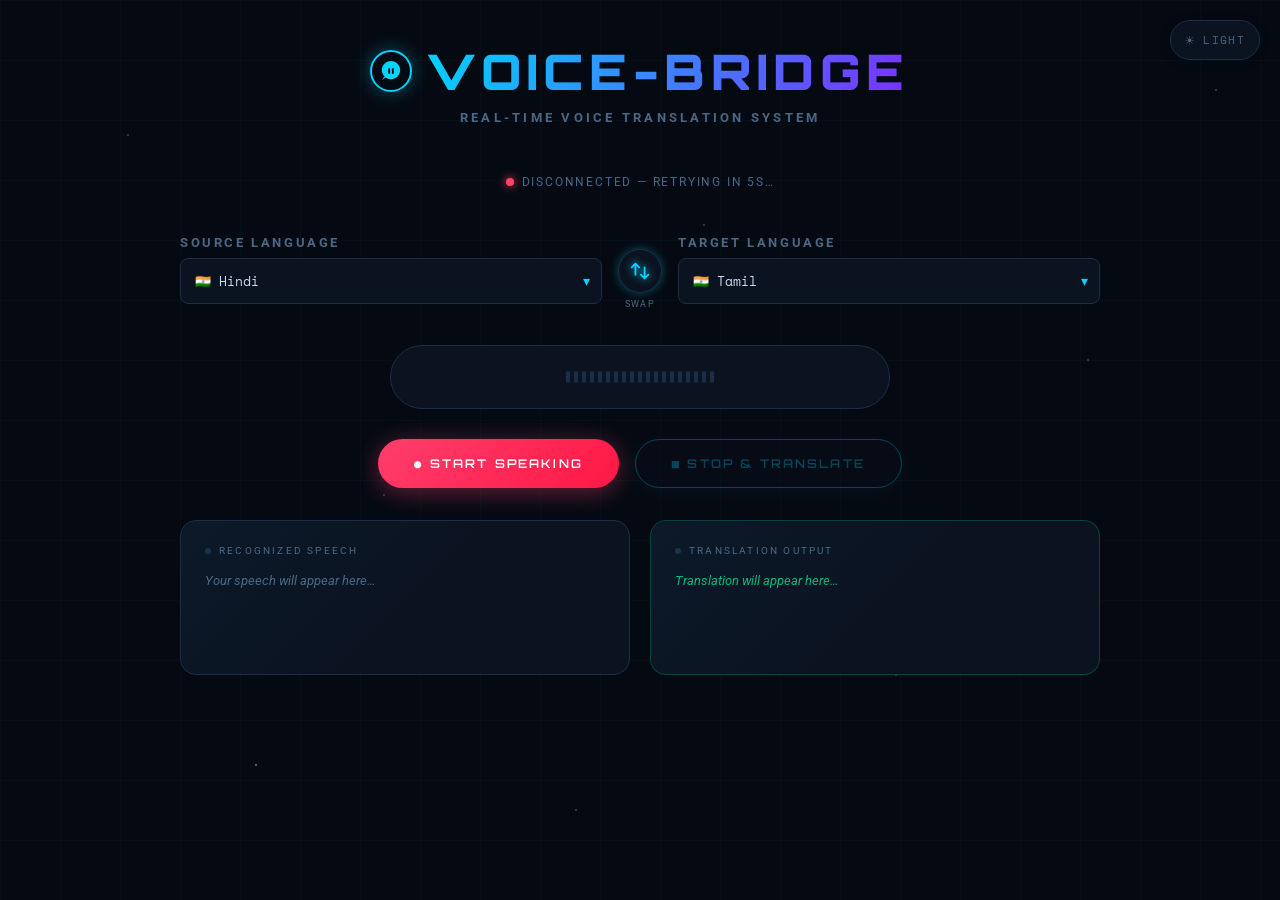
<file: index.html>
<!-- <!DOCTYPE html><html>
<head>
  <title>Real-Time Voice Translation Demo</title>
  <meta charset="UTF-8" />
  <style>
    body {
      font-family: Arial;
      text-align: center;
      padding: 40px;
    }
    button {
      padding: 12px 20px;
      margin: 10px;
      font-size: 16px;
    }
    .output {
      margin-top: 30px;
      font-size: 18px;
    }
  </style>
</head>
<body>

<h2>Real-Time Voice Translation</h2>

<select id="srcLang">
  <option value="hi">Hindi</option>
  <option value="en">English</option>
  <option value="ta">Tamil</option>
</select>

<select id="tgtLang">
  <option value="ta">Tamil</option>
  <option value="en">English</option>
  <option value="hi">Hindi</option>
</select>

<br/>

<button onclick="startRecording()">Start Speaking</button>
<button onclick="stopRecording()">Stop Speaking</button>

<div class="output">
  <p><strong>Recognized Speech:</strong></p>
  <p id="asrText"></p>

  <p><strong>Translated Output:</strong></p>
  <p id="translatedText"></p>
</div>

<script>
let mediaRecorder;
let audioChunks = [];
let ws;

// 🔌 Connect WebSocket
function connectWebSocket() {
  ws = new WebSocket("wss://unsubrogated-monochromatically-destinee.ngrok-free.dev/ws");

  ws.onopen = () => {
    console.log("Connected to backend");
  };

  ws.onmessage = async (event) => {
    const parsed = JSON.parse(event.data);

    document.getElementById("asrText").innerText = parsed.asr_text;
    document.getElementById("translatedText").innerText = parsed.translated_text;

    // 🔊 Play backend audio
    if (parsed.audio_base64) {
      playAudioFromBase64(parsed.audio_base64);
    }
  };

  ws.onerror = (err) => {
    console.log("WebSocket error:", err);
  };

  ws.onclose = () => {
    console.log("Disconnected from backend");
  };
}

connectWebSocket();

// 🎤 Start Recording
async function startRecording() {
  audioChunks = [];

  const stream = await navigator.mediaDevices.getUserMedia({ audio: true });

  mediaRecorder = new MediaRecorder(stream);

  mediaRecorder.ondataavailable = event => {
    audioChunks.push(event.data);
  };

  mediaRecorder.start();
  console.log("Recording started");
}

// 🛑 Stop Recording
function stopRecording() {
  mediaRecorder.stop();

  mediaRecorder.onstop = async () => {
    console.log("Recording stopped");

    const audioBlob = new Blob(audioChunks, { type: "audio/webm" });

    const arrayBuffer = await audioBlob.arrayBuffer();
    const uint8Array = new Uint8Array(arrayBuffer);

    const src = document.getElementById("srcLang").value;
    const tgt = document.getElementById("tgtLang").value;

    ws.send(JSON.stringify({ src: src, tgt: tgt }));

    setTimeout(() => {
      ws.send(uint8Array);
      console.log("Audio sent to backend");
    }, 100);
  };
}

// 🔊 Play backend MP3 audio
function playAudioFromBase64(base64String) {
  const binaryString = atob(base64String);
  const len = binaryString.length;
  const bytes = new Uint8Array(len);

  for (let i = 0; i < len; i++) {
    bytes[i] = binaryString.charCodeAt(i);
  }

  const blob = new Blob([bytes], { type: "audio/mp3" });
  const url = URL.createObjectURL(blob);

  const audio = new Audio(url);
  audio.play();
}
</script>

</body>
 </html> 
 -->
<!DOCTYPE html>
<html lang="en">
<head>
  <meta charset="UTF-8" />
  <meta name="viewport" content="width=device-width, initial-scale=1.0"/>
  <title>VoiceBridge — Real-Time Translation</title>
  <link href="https://fonts.googleapis.com/css2?family=Orbitron:wght@400;600;900&family=Space+Mono:ital,wght@0,400;0,700;1,400&display=swap" rel="stylesheet"/>
  <link href="https://fonts.googleapis.com/css2?family=Roboto:wght@300;400;500;700&display=swap" rel="stylesheet">
  <style>
    :root {
      --bg:        #050a12;
      --panel:     #0b1220;
      --border:    #1a2e4a;
      --accent:    #00d4ff;
      --accent2:   #7b2fff;
      --green:     #00bb77;
      --text:      #c8ddf0;
      --dim:       #4a6785;
      --glow-c:    rgba(0,212,255,.35);
      --glow-v:    rgba(123,47,255,.35);
      --star-color: rgba(255,255,255,.6);
      --grid-color: rgba(0,212,255,.03);
    }

    [data-theme="light"] {
      --bg:        #f0f4fa;
      --panel:     #ffffff;
      --border:    #c8d8ee;
      --accent:    #0088cc;
      --accent2:   #6920e0;
      --green:     #008855;
      --text:      #1a2e4a;
      --dim:       #7a95b5;
      --glow-c:    rgba(0,136,204,.25);
      --glow-v:    rgba(105,32,224,.25);
      --star-color: rgba(0,100,200,.25);
      --grid-color: rgba(0,136,204,.04);
    }

    *, *::before, *::after { box-sizing: border-box; margin: 0; padding: 0; }

    body {
      background: var(--bg);
      color: var(--text);
       font-family: 'Roboto', sans-serif;
      min-height: 100vh;
      overflow-x: hidden;
      position: relative;
      transition: background .4s, color .4s;
    }

    /* ── star-field background ── */
    body::before {
      content: '';
      position: fixed; inset: 0; z-index: 0;
      background-image:
        radial-gradient(1px 1px at 10% 15%, var(--star-color) 0%, transparent 100%),
        radial-gradient(1px 1px at 30% 55%, var(--star-color) 0%, transparent 100%),
        radial-gradient(1px 1px at 55% 25%, var(--star-color) 0%, transparent 100%),
        radial-gradient(1px 1px at 70% 75%, var(--star-color) 0%, transparent 100%),
        radial-gradient(1px 1px at 85% 40%, var(--star-color) 0%, transparent 100%),
        radial-gradient(1.5px 1.5px at 20% 85%, var(--star-color) 0%, transparent 100%),
        radial-gradient(1px 1px at 95% 10%, var(--star-color) 0%, transparent 100%),
        radial-gradient(1px 1px at 45% 90%, var(--star-color) 0%, transparent 100%);
      pointer-events: none;
    }

    /* ── grid overlay ── */
    body::after {
      content: '';
      position: fixed; inset: 0; z-index: 0;
      background-image:
        linear-gradient(var(--grid-color) 1px, transparent 1px),
        linear-gradient(90deg, var(--grid-color) 1px, transparent 1px);
      background-size: 60px 60px;
      pointer-events: none;
    }

    .container {
      position: relative; z-index: 1;
      max-width: 960px;
      margin: 0 auto;
      padding: 40px 20px 60px;
    }

    /* ── header ── */
    header {
      text-align: center;
      margin-bottom: 50px;
    }
    .logo-line {
      display: flex;
      align-items: center;
      justify-content: center;
      gap: 14px;
      margin-bottom: 8px;
    }
    .logo-icon {
      width: 42px; height: 42px;
      border: 2px solid var(--accent);
      border-radius: 50%;
      display: flex; align-items: center; justify-content: center;
      box-shadow: 0 0 18px var(--glow-c);
      animation: pulse-ring 2.4s ease-in-out infinite;
    }
    .logo-icon svg { width: 22px; height: 22px; fill: var(--accent); }
    @keyframes pulse-ring {
      0%,100% { box-shadow: 0 0 10px var(--glow-c); }
      50%      { box-shadow: 0 0 28px var(--glow-c), 0 0 50px var(--glow-c); }
    }
    h1 {
      font-family: 'Orbitron', monospace;
      font-size: clamp(26px, 5vw, 49px);
      font-weight: 900;
      letter-spacing: .12em;
      background: linear-gradient(120deg, var(--accent) 0%, var(--accent2) 100%);
      -webkit-background-clip: text;
      -webkit-text-fill-color: transparent;
      background-clip: text;
    }
    .tagline {
      font-size: 13px;
      font-weight: 700;
      letter-spacing: .25em;
      text-transform: uppercase;
      color: var(--dim);
      margin-top: 6px;

    }

    /* ── status badge ── */
    .status-bar {
      display: flex;
      align-items: center;
      justify-content: center;
      gap: 8px;
      margin-bottom: 40px;
    }
    .status-dot {
      width: 8px; height: 8px;
      border-radius: 50%;
      background: var(--dim);
      transition: background .4s, box-shadow .4s;
    }
    .status-dot.online  { background: var(--green); box-shadow: 0 0 10px var(--green); animation: blink 1.8s infinite; }
    .status-dot.error   { background: #ff4466; box-shadow: 0 0 10px #ff4466; }
    @keyframes blink { 0%,100%{opacity:1}50%{opacity:.4} }
    .status-text {
      font-size: 12px;
      letter-spacing: .15em;
      text-transform: uppercase;
      color: var(--dim);
      transition: color .4s;
    }
    .status-text.online { color: var(--green); }

    /* ── language row ── */
    .lang-row {
      display: grid;
      grid-template-columns: 1fr auto 1fr;
      align-items: center;
      gap: 16px;
      margin-bottom: 36px;
    }
    .lang-block { display: flex; flex-direction: column; gap: 8px; }
    .lang-label {
      font-size: 13px;
      letter-spacing: .2em;
      text-transform: uppercase;
      color: var(--dim);
      font-weight: bold;
    }
    .lang-select-wrap {
      position: relative;
    }
    select {
      appearance: none;
      width: 100%;
      background: var(--panel);
      border: 1px solid var(--border);
      color: var(--text);
      font-family: 'Space Mono', monospace;
      font-size: 13px;
      padding: 12px 36px 12px 14px;
      border-radius: 8px;
      cursor: pointer;
      transition: border-color .3s, box-shadow .3s, background .4s, color .4s;
      outline: none;
    }
    select:hover, select:focus {
      border-color: var(--accent);
      box-shadow: 0 0 14px rgba(0,212,255,.2);
    }
    .lang-select-wrap::after {
      content: '▾';
      position: absolute; right: 12px; top: 50%;
      transform: translateY(-50%);
      color: var(--accent);
      pointer-events: none;
      font-size: 14px;
    }

    /* ── theme toggle ── */
    .theme-toggle {
      position: fixed;
      top: 20px; right: 20px;
      z-index: 100;
      background: var(--panel);
      border: 1px solid var(--border);
      border-radius: 50px;
      padding: 8px 14px;
      cursor: pointer;
      display: flex;
      align-items: center;
      gap: 8px;
      font-family: 'Space Mono', monospace;
      font-size: 11px;
      letter-spacing: .12em;
      color: var(--dim);
      transition: all .3s;
      box-shadow: 0 2px 12px rgba(0,0,0,.15);
    }
    .theme-toggle:hover {
      border-color: var(--accent);
      color: var(--accent);
      box-shadow: 0 4px 18px var(--glow-c);
    }
    .theme-toggle .icon { font-size: 15px; transition: transform .4s; }
    .theme-toggle:hover .icon { transform: rotate(20deg); }

    /* arrow between langs — now a clickable swap btn */
    .arrow-mid {
      display: flex;
      flex-direction: column;
      align-items: center;
      gap: 6px;
      padding-top: 20px;
    }
    .swap-btn {
      background: var(--panel);
      border: 1px solid var(--border);
      border-radius: 50%;
      width: 44px; height: 44px;
      display: flex; align-items: center; justify-content: center;
      cursor: pointer;
      transition: all .25s;
      box-shadow: 0 0 10px var(--glow-c);
    }
    .swap-btn:hover {
      border-color: var(--accent);
      box-shadow: 0 0 20px var(--glow-c);
      background: rgba(0,212,255,.08);
    }
    .swap-btn svg {
      width: 22px; height: 22px;
      fill: none; stroke: var(--accent);
      filter: drop-shadow(0 0 4px var(--accent));
      transition: transform .4s cubic-bezier(.34,1.56,.64,1);
    }
    .swap-btn.spinning svg { transform: rotate(180deg); }
    .swap-hint {
      font-size: 9px;
      letter-spacing: .15em;
      color: var(--dim);
      text-transform: uppercase;
    }

    /* ── main panel ── */
    .main-panel {
      display: grid;
      grid-template-columns: 1fr 1fr;
      gap: 20px;
      margin-bottom: 30px;
    }

    .card {
      background: var(--panel);
      border: 1px solid var(--border);
      border-radius: 16px;
      padding: 24px;
      position: relative;
      overflow: hidden;
      transition: border-color .3s, background .4s, box-shadow .3s;
    }
    .card::before {
      content: '';
      position: absolute;
      inset: 0;
      border-radius: 16px;
      background: linear-gradient(135deg, rgba(0,212,255,.04) 0%, transparent 60%);
      pointer-events: none;
    }
    .card.active { border-color: var(--accent); box-shadow: 0 0 20px rgba(0,212,255,.15); }
    .card-label {
      font-size: 10px;
      letter-spacing: .22em;
      text-transform: uppercase;
      color: var(--dim);
      margin-bottom: 14px;
      display: flex;
      align-items: center;
      gap: 8px;
    }
    .card-label-dot {
      width: 6px; height: 6px;
      border-radius: 50%;
      background: var(--border);
    }
    .card.active .card-label-dot { background: var(--accent); box-shadow: 0 0 8px var(--accent); }
    .card-text {
      font-size: 15px;
      line-height: 1.7;
      color: var(--text);
      min-height: 80px;
      word-break: break-word;
    }
    .card-text.placeholder { color: var(--dim); font-style: italic; font-size: 13px; }
    .translated-card .card-text { color: var(--green); }
    .translated-card { border-color: rgba(0,255,170,.2); }
    .translated-card.has-text { border-color: var(--green); box-shadow: 0 0 20px rgba(0,255,170,.12); }

    /* ── waveform ── */
    .wave-section {
      display: flex;
      justify-content: center;
      margin-bottom: 30px;
    }
    .waveform-container {
      width: 100%;
      max-width: 500px;
      height: 64px;
      display: flex;
      align-items: center;
      justify-content: center;
      gap: 4px;
      background: var(--panel);
      border: 1px solid var(--border);
      border-radius: 40px;
      padding: 0 28px;
      transition: border-color .3s;
    }
    .waveform-container.recording { border-color: #ff4466; box-shadow: 0 0 20px rgba(255,68,102,.2); }
    .wave-bar {
      width: 4px;
      border-radius: 4px;
      background: var(--border);
      height: 12px;
      transition: background .3s;
    }
    .waveform-container.recording .wave-bar {
      background: #ff4466;
      animation: wave-anim 0.6s ease-in-out infinite alternate;
    }
    .wave-bar:nth-child(1)  { animation-delay: 0s;    }
    .wave-bar:nth-child(2)  { animation-delay: .05s;  }
    .wave-bar:nth-child(3)  { animation-delay: .1s;   }
    .wave-bar:nth-child(4)  { animation-delay: .15s;  }
    .wave-bar:nth-child(5)  { animation-delay: .2s;   }
    .wave-bar:nth-child(6)  { animation-delay: .25s;  }
    .wave-bar:nth-child(7)  { animation-delay: .3s;   }
    .wave-bar:nth-child(8)  { animation-delay: .35s;  }
    .wave-bar:nth-child(9)  { animation-delay: .4s;   }
    .wave-bar:nth-child(10) { animation-delay: .45s;  }
    .wave-bar:nth-child(11) { animation-delay: .4s;   }
    .wave-bar:nth-child(12) { animation-delay: .35s;  }
    .wave-bar:nth-child(13) { animation-delay: .3s;   }
    .wave-bar:nth-child(14) { animation-delay: .25s;  }
    .wave-bar:nth-child(15) { animation-delay: .2s;   }
    .wave-bar:nth-child(16) { animation-delay: .15s;  }
    .wave-bar:nth-child(17) { animation-delay: .1s;   }
    .wave-bar:nth-child(18) { animation-delay: .05s;  }
    .wave-bar:nth-child(19) { animation-delay: 0s;    }

    @keyframes wave-anim {
      0%   { height: 6px;  opacity:.6; }
      100% { height: 46px; opacity:1;  }
    }

    /* ── buttons ── */
    .btn-row {
      display: flex;
      justify-content: center;
      gap: 16px;
    }

    .btn {
      font-family: 'Orbitron', monospace;
      font-size: 12px;
      font-weight: 600;
      letter-spacing: .18em;
      text-transform: uppercase;
      border: none;
      border-radius: 50px;
      cursor: pointer;
      padding: 16px 36px;
      transition: all .25s;
      position: relative;
      overflow: hidden;
    }
    .btn::after {
      content: '';
      position: absolute; inset: 0;
      background: rgba(255,255,255,.08);
      opacity: 0;
      transition: opacity .2s;
      border-radius: inherit;
    }
    .btn:hover::after { opacity: 1; }
    .btn:active { transform: scale(.96); }

    .btn-start {
      background: linear-gradient(135deg, #ff3e6c 0%, #ff1744 100%);
      color: #fff;
      box-shadow: 0 4px 24px rgba(255,62,108,.4);
    }
    .btn-start:hover { box-shadow: 0 6px 32px rgba(255,62,108,.6); transform: translateY(-2px); }
    .btn-start:disabled { opacity: .4; cursor: not-allowed; transform: none; }

    .btn-stop {
      background: var(--panel);
      color: var(--accent);
      border: 1px solid var(--accent);
      box-shadow: 0 4px 20px rgba(0,212,255,.15);
    }
    .btn-stop:hover { box-shadow: 0 6px 28px rgba(0,212,255,.35); transform: translateY(-2px); background: rgba(0,212,255,.08); }
    .btn-stop:disabled { opacity: .3; cursor: not-allowed; transform: none; }

    /* ── rec indicator ── */
    .rec-badge {
      display: none;
      align-items: center;
      gap: 8px;
      justify-content: center;
      margin-top: 18px;
      font-size: 11px;
      letter-spacing: .2em;
      color: #ff4466;
    }
    .rec-badge.visible { display: flex; }
    .rec-dot {
      width: 8px; height: 8px;
      border-radius: 50%;
      background: #ff4466;
      animation: blink 1s infinite;
    }

    /* ── footer ── */
    footer {
      text-align: center;
      margin-top: 60px;
      font-size: 10px;
      letter-spacing: .15em;
      color: var(--dim);
    }

    @media (max-width: 580px) {
      .main-panel { grid-template-columns: 1fr; }
      .lang-row { grid-template-columns: 1fr auto 1fr; }
    }
  </style>
</head>
<body>

<!-- Theme Toggle -->
<button class="theme-toggle" id="themeToggle" onclick="toggleTheme()">
  <span class="icon" id="themeIcon">☀️</span>
  <span id="themeLabel">LIGHT</span>
</button>

<div class="container">

  <!-- Header -->
  <header>
    <div class="logo-line">
      <div class="logo-icon">
        <svg viewBox="0 0 24 24" xmlns="http://www.w3.org/2000/svg">
          <path d="M12 1C6.48 1 2 5.48 2 11c0 2.76 1.12 5.26 2.93 7.07L2 22l3.93-2.93A9.95 9.95 0 0012 21c5.52 0 10-4.48 10-10S17.52 1 12 1zm-1 14H9V9h2v6zm4 0h-2V9h2v6z"/>
        </svg>
      </div>
      <h1>VOICE-BRIDGE</h1>
    </div>
    <p class="tagline">Real-Time Voice Translation System</p>
  </header>

  <!-- Status -->
  <div class="status-bar">
    <div class="status-dot" id="statusDot"></div>
    <span class="status-text" id="statusText">Connecting to server…</span>
  </div>

  <!-- Language Selection -->
  <div class="lang-row">
    <div class="lang-block">
      <span class="lang-label">Source Language</span>
      <div class="lang-select-wrap">
        <select id="srcLang">
          <option value="hi">🇮🇳 Hindi</option>
          <option value="en">🇬🇧 English</option>
          <option value="ta">🇮🇳 Tamil</option>
          <option value="te">🇮🇳 Telugu</option>
          <option value="fr">🇫🇷 French</option>
          <option value="de">🇩🇪 German</option>
          <option value="ja">🇯🇵 Japanese</option>
          <option value="zh">🇨🇳 Chinese</option>
        </select>
      </div>
    </div>

    <div class="arrow-mid">
      <button class="swap-btn" id="swapBtn" onclick="swapLanguages()" title="Swap languages">
        <svg viewBox="0 0 24 24" xmlns="http://www.w3.org/2000/svg">
          <path d="M7 16V4m0 0L3 8m4-4l4 4M17 8v12m0 0l4-4m-4 4l-4-4" stroke-width="2" stroke-linecap="round" stroke-linejoin="round"/>
        </svg>
      </button>
      <span class="swap-hint">swap</span>
    </div>

    <div class="lang-block">
      <span class="lang-label">Target Language</span>
      <div class="lang-select-wrap">
        <select id="tgtLang">
          <option value="ta">🇮🇳 Tamil</option>
          <option value="en">🇬🇧 English</option>
          <option value="hi">🇮🇳 Hindi</option>
          <option value="te">🇮🇳 Telugu</option>
          <option value="fr">🇫🇷 French</option>
          <option value="de">🇩🇪 German</option>
          <option value="ja">🇯🇵 Japanese</option>
          <option value="zh">🇨🇳 Chinese</option>
        </select>
      </div>
    </div>
  </div>

  <!-- Waveform -->
  <div class="wave-section">
    <div class="waveform-container" id="waveform">
      <div class="wave-bar"></div><div class="wave-bar"></div>
      <div class="wave-bar"></div><div class="wave-bar"></div>
      <div class="wave-bar"></div><div class="wave-bar"></div>
      <div class="wave-bar"></div><div class="wave-bar"></div>
      <div class="wave-bar"></div><div class="wave-bar"></div>
      <div class="wave-bar"></div><div class="wave-bar"></div>
      <div class="wave-bar"></div><div class="wave-bar"></div>
      <div class="wave-bar"></div><div class="wave-bar"></div>
      <div class="wave-bar"></div><div class="wave-bar"></div>
      <div class="wave-bar"></div>
    </div>
  </div>

  <!-- Buttons -->
  <div class="btn-row">
    <button class="btn btn-start" id="btnStart" onclick="startRecording()">
      ● Start Speaking
    </button>
    <button class="btn btn-stop" id="btnStop" onclick="stopRecording()" disabled>
      ■ Stop &amp; Translate
    </button>
  </div>

  <!-- Recording indicator -->
  <div class="rec-badge" id="recBadge">
    <div class="rec-dot"></div>
    RECORDING IN PROGRESS
  </div>

  <!-- Output cards -->
  <div class="main-panel" style="margin-top:32px;">
    <div class="card" id="asrCard">
      <div class="card-label"><div class="card-label-dot"></div>Recognized Speech</div>
      <div class="card-text placeholder" id="asrText">Your speech will appear here…</div>
    </div>
    <div class="card translated-card" id="translatedCard">
      <div class="card-label"><div class="card-label-dot"></div>Translation Output</div>
      <div class="card-text placeholder" id="translatedText">Translation will appear here…</div>
    </div>
  </div>

</div>

<!-- <footer>VOICEBRIDGE v1.0 — NEURAL TRANSLATION ENGINE — WEBSOCKET CONNECTED</footer> -->

<script>
let mediaRecorder;
let audioChunks = [];
let ws;

function setStatus(state, msg) {
  const dot = document.getElementById('statusDot');
  const txt = document.getElementById('statusText');
  dot.className = 'status-dot ' + state;
  txt.className = 'status-text ' + state;
  txt.textContent = msg;
}

function connectWebSocket() {
  setStatus('', 'Connecting to server…');
  ws = new WebSocket("wss://unsubrogated-monochromatically-destinee.ngrok-free.dev/ws");

  ws.onopen = () => setStatus('online', 'Server connected — ready to translate');

  ws.onmessage = async (event) => {
    const parsed = JSON.parse(event.data);
    const asrEl = document.getElementById('asrText');
    const trlEl = document.getElementById('translatedText');

    if (parsed.asr_text) {
      asrEl.textContent = parsed.asr_text;
      asrEl.classList.remove('placeholder');
      document.getElementById('asrCard').classList.add('active');
    }
    if (parsed.translated_text) {
      trlEl.textContent = parsed.translated_text;
      trlEl.classList.remove('placeholder');
      document.getElementById('translatedCard').classList.add('has-text');
    }
    if (parsed.audio_base64) playAudioFromBase64(parsed.audio_base64);
  };

  ws.onerror = () => setStatus('error', 'Connection error — check server');
  ws.onclose = () => {
    setStatus('error', 'Disconnected — retrying in 5s…');
    setTimeout(connectWebSocket, 5000);
  };
}

connectWebSocket();

async function startRecording() {
  audioChunks = [];
  const stream = await navigator.mediaDevices.getUserMedia({ audio: true });
  mediaRecorder = new MediaRecorder(stream);
  mediaRecorder.ondataavailable = e => audioChunks.push(e.data);
  mediaRecorder.start();

  document.getElementById('btnStart').disabled = true;
  document.getElementById('btnStop').disabled = false;
  document.getElementById('waveform').classList.add('recording');
  document.getElementById('recBadge').classList.add('visible');

  // Reset cards
  const asrEl = document.getElementById('asrText');
  const trlEl = document.getElementById('translatedText');
  asrEl.textContent = 'Listening…';
  asrEl.classList.add('placeholder');
  trlEl.textContent = 'Waiting for speech…';
  trlEl.classList.add('placeholder');
  document.getElementById('asrCard').classList.remove('active');
  document.getElementById('translatedCard').classList.remove('has-text');
}

function stopRecording() {
  mediaRecorder.stop();
  document.getElementById('btnStart').disabled = false;
  document.getElementById('btnStop').disabled = true;
  document.getElementById('waveform').classList.remove('recording');
  document.getElementById('recBadge').classList.remove('visible');

  mediaRecorder.onstop = async () => {
    const audioBlob = new Blob(audioChunks, { type: 'audio/webm' });
    const arrayBuffer = await audioBlob.arrayBuffer();
    const uint8Array = new Uint8Array(arrayBuffer);
    const src = document.getElementById('srcLang').value;
    const tgt = document.getElementById('tgtLang').value;
    ws.send(JSON.stringify({ src, tgt }));
    setTimeout(() => ws.send(uint8Array), 100);

    document.getElementById('asrText').textContent = 'Processing…';
    document.getElementById('translatedText').textContent = 'Translating…';
  };
}

function swapLanguages() {
  const src = document.getElementById('srcLang');
  const tgt = document.getElementById('tgtLang');
  const btn = document.getElementById('swapBtn');

  // Animate
  btn.classList.add('spinning');
  setTimeout(() => btn.classList.remove('spinning'), 420);

  // Swap values
  const tmp = src.value;
  src.value = tgt.value;
  tgt.value = tmp;
}

function toggleTheme() {
  const isDark = document.body.getAttribute('data-theme') !== 'light';
  document.body.setAttribute('data-theme', isDark ? 'light' : 'dark');
  document.getElementById('themeIcon').textContent = isDark ? '🌙' : '☀️';
  document.getElementById('themeLabel').textContent = isDark ? 'DARK' : 'LIGHT';
}


function playAudioFromBase64(base64String) {
  try {
    const clean = base64String.includes(",") 
      ? base64String.split(",")[1] 
      : base64String;

    const bytes = Uint8Array.from(atob(clean), c => c.charCodeAt(0));
    const blob = new Blob([bytes], { type: 'audio/mpeg' });
    const url = URL.createObjectURL(blob);
    const audio = new Audio(url);

    audio.play()
      .then(() => URL.revokeObjectURL(url))   // ← free memory after playing
      .catch(err => {
        console.warn("Autoplay blocked:", err);
        // Show a play button as fallback
        const btn = document.createElement('button');
        btn.textContent = '🔊 Play Translation';
        btn.onclick = () => { audio.play(); btn.remove(); };
        document.querySelector('.btn-row').appendChild(btn);
      });
  } catch (err) {
    console.error("Audio playback failed:", err);
  }
}
</script>
</body>
</html>
</file>
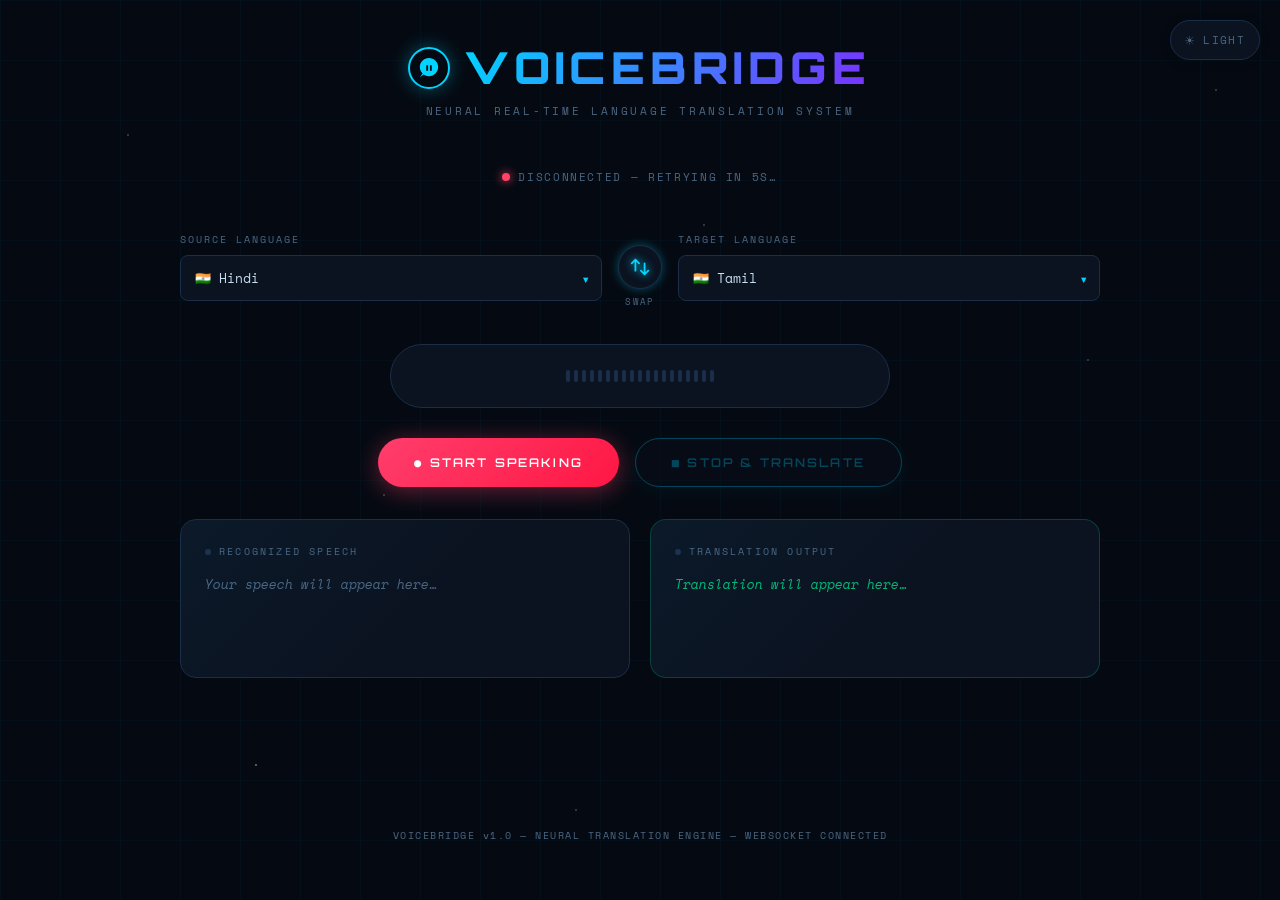
<file: translator.html>
<!DOCTYPE html>
<html lang="en">
<head>
  <meta charset="UTF-8" />
  <meta name="viewport" content="width=device-width, initial-scale=1.0"/>
  <title>VoiceBridge — Real-Time Translation</title>
  <link href="https://fonts.googleapis.com/css2?family=Orbitron:wght@400;600;900&family=Space+Mono:ital,wght@0,400;0,700;1,400&display=swap" rel="stylesheet"/>
  <style>
    :root {
      --bg:        #050a12;
      --panel:     #0b1220;
      --border:    #1a2e4a;
      --accent:    #00d4ff;
      --accent2:   #7b2fff;
      --green:     #00bb77;
      --text:      #c8ddf0;
      --dim:       #4a6785;
      --glow-c:    rgba(0,212,255,.35);
      --glow-v:    rgba(123,47,255,.35);
      --star-color: rgba(255,255,255,.6);
      --grid-color: rgba(0,212,255,.03);
    }

    [data-theme="light"] {
      --bg:        #f0f4fa;
      --panel:     #ffffff;
      --border:    #c8d8ee;
      --accent:    #0088cc;
      --accent2:   #6920e0;
      --green:     #008855;
      --text:      #1a2e4a;
      --dim:       #7a95b5;
      --glow-c:    rgba(0,136,204,.25);
      --glow-v:    rgba(105,32,224,.25);
      --star-color: rgba(0,100,200,.25);
      --grid-color: rgba(0,136,204,.04);
    }

    *, *::before, *::after { box-sizing: border-box; margin: 0; padding: 0; }

    body {
      background: var(--bg);
      color: var(--text);
      font-family: 'Space Mono', monospace;
      min-height: 100vh;
      overflow-x: hidden;
      position: relative;
      transition: background .4s, color .4s;
    }

    /* ── star-field background ── */
    body::before {
      content: '';
      position: fixed; inset: 0; z-index: 0;
      background-image:
        radial-gradient(1px 1px at 10% 15%, var(--star-color) 0%, transparent 100%),
        radial-gradient(1px 1px at 30% 55%, var(--star-color) 0%, transparent 100%),
        radial-gradient(1px 1px at 55% 25%, var(--star-color) 0%, transparent 100%),
        radial-gradient(1px 1px at 70% 75%, var(--star-color) 0%, transparent 100%),
        radial-gradient(1px 1px at 85% 40%, var(--star-color) 0%, transparent 100%),
        radial-gradient(1.5px 1.5px at 20% 85%, var(--star-color) 0%, transparent 100%),
        radial-gradient(1px 1px at 95% 10%, var(--star-color) 0%, transparent 100%),
        radial-gradient(1px 1px at 45% 90%, var(--star-color) 0%, transparent 100%);
      pointer-events: none;
    }

    /* ── grid overlay ── */
    body::after {
      content: '';
      position: fixed; inset: 0; z-index: 0;
      background-image:
        linear-gradient(var(--grid-color) 1px, transparent 1px),
        linear-gradient(90deg, var(--grid-color) 1px, transparent 1px);
      background-size: 60px 60px;
      pointer-events: none;
    }

    .container {
      position: relative; z-index: 1;
      max-width: 960px;
      margin: 0 auto;
      padding: 40px 20px 60px;
    }

    /* ── header ── */
    header {
      text-align: center;
      margin-bottom: 50px;
    }
    .logo-line {
      display: flex;
      align-items: center;
      justify-content: center;
      gap: 14px;
      margin-bottom: 8px;
    }
    .logo-icon {
      width: 42px; height: 42px;
      border: 2px solid var(--accent);
      border-radius: 50%;
      display: flex; align-items: center; justify-content: center;
      box-shadow: 0 0 18px var(--glow-c);
      animation: pulse-ring 2.4s ease-in-out infinite;
    }
    .logo-icon svg { width: 22px; height: 22px; fill: var(--accent); }
    @keyframes pulse-ring {
      0%,100% { box-shadow: 0 0 10px var(--glow-c); }
      50%      { box-shadow: 0 0 28px var(--glow-c), 0 0 50px var(--glow-c); }
    }
    h1 {
      font-family: 'Orbitron', monospace;
      font-size: clamp(26px, 5vw, 44px);
      font-weight: 900;
      letter-spacing: .12em;
      background: linear-gradient(120deg, var(--accent) 0%, var(--accent2) 100%);
      -webkit-background-clip: text;
      -webkit-text-fill-color: transparent;
      background-clip: text;
    }
    .tagline {
      font-size: 11px;
      letter-spacing: .25em;
      text-transform: uppercase;
      color: var(--dim);
      margin-top: 6px;
    }

    /* ── status badge ── */
    .status-bar {
      display: flex;
      align-items: center;
      justify-content: center;
      gap: 8px;
      margin-bottom: 40px;
    }
    .status-dot {
      width: 8px; height: 8px;
      border-radius: 50%;
      background: var(--dim);
      transition: background .4s, box-shadow .4s;
    }
    .status-dot.online  { background: var(--green); box-shadow: 0 0 10px var(--green); animation: blink 1.8s infinite; }
    .status-dot.error   { background: #ff4466; box-shadow: 0 0 10px #ff4466; }
    @keyframes blink { 0%,100%{opacity:1}50%{opacity:.4} }
    .status-text {
      font-size: 11px;
      letter-spacing: .15em;
      text-transform: uppercase;
      color: var(--dim);
      transition: color .4s;
    }
    .status-text.online { color: var(--green); }

    /* ── language row ── */
    .lang-row {
      display: grid;
      grid-template-columns: 1fr auto 1fr;
      align-items: center;
      gap: 16px;
      margin-bottom: 36px;
    }
    .lang-block { display: flex; flex-direction: column; gap: 8px; }
    .lang-label {
      font-size: 10px;
      letter-spacing: .2em;
      text-transform: uppercase;
      color: var(--dim);
    }
    .lang-select-wrap {
      position: relative;
    }
    select {
      appearance: none;
      width: 100%;
      background: var(--panel);
      border: 1px solid var(--border);
      color: var(--text);
      font-family: 'Space Mono', monospace;
      font-size: 13px;
      padding: 12px 36px 12px 14px;
      border-radius: 8px;
      cursor: pointer;
      transition: border-color .3s, box-shadow .3s, background .4s, color .4s;
      outline: none;
    }
    select:hover, select:focus {
      border-color: var(--accent);
      box-shadow: 0 0 14px rgba(0,212,255,.2);
    }
    .lang-select-wrap::after {
      content: '▾';
      position: absolute; right: 12px; top: 50%;
      transform: translateY(-50%);
      color: var(--accent);
      pointer-events: none;
      font-size: 14px;
    }

    /* ── theme toggle ── */
    .theme-toggle {
      position: fixed;
      top: 20px; right: 20px;
      z-index: 100;
      background: var(--panel);
      border: 1px solid var(--border);
      border-radius: 50px;
      padding: 8px 14px;
      cursor: pointer;
      display: flex;
      align-items: center;
      gap: 8px;
      font-family: 'Space Mono', monospace;
      font-size: 11px;
      letter-spacing: .12em;
      color: var(--dim);
      transition: all .3s;
      box-shadow: 0 2px 12px rgba(0,0,0,.15);
    }
    .theme-toggle:hover {
      border-color: var(--accent);
      color: var(--accent);
      box-shadow: 0 4px 18px var(--glow-c);
    }
    .theme-toggle .icon { font-size: 15px; transition: transform .4s; }
    .theme-toggle:hover .icon { transform: rotate(20deg); }

    /* arrow between langs — now a clickable swap btn */
    .arrow-mid {
      display: flex;
      flex-direction: column;
      align-items: center;
      gap: 6px;
      padding-top: 20px;
    }
    .swap-btn {
      background: var(--panel);
      border: 1px solid var(--border);
      border-radius: 50%;
      width: 44px; height: 44px;
      display: flex; align-items: center; justify-content: center;
      cursor: pointer;
      transition: all .25s;
      box-shadow: 0 0 10px var(--glow-c);
    }
    .swap-btn:hover {
      border-color: var(--accent);
      box-shadow: 0 0 20px var(--glow-c);
      background: rgba(0,212,255,.08);
    }
    .swap-btn svg {
      width: 22px; height: 22px;
      fill: none; stroke: var(--accent);
      filter: drop-shadow(0 0 4px var(--accent));
      transition: transform .4s cubic-bezier(.34,1.56,.64,1);
    }
    .swap-btn.spinning svg { transform: rotate(180deg); }
    .swap-hint {
      font-size: 9px;
      letter-spacing: .15em;
      color: var(--dim);
      text-transform: uppercase;
    }

    /* ── main panel ── */
    .main-panel {
      display: grid;
      grid-template-columns: 1fr 1fr;
      gap: 20px;
      margin-bottom: 30px;
    }

    .card {
      background: var(--panel);
      border: 1px solid var(--border);
      border-radius: 16px;
      padding: 24px;
      position: relative;
      overflow: hidden;
      transition: border-color .3s, background .4s, box-shadow .3s;
    }
    .card::before {
      content: '';
      position: absolute;
      inset: 0;
      border-radius: 16px;
      background: linear-gradient(135deg, rgba(0,212,255,.04) 0%, transparent 60%);
      pointer-events: none;
    }
    .card.active { border-color: var(--accent); box-shadow: 0 0 20px rgba(0,212,255,.15); }
    .card-label {
      font-size: 10px;
      letter-spacing: .22em;
      text-transform: uppercase;
      color: var(--dim);
      margin-bottom: 14px;
      display: flex;
      align-items: center;
      gap: 8px;
    }
    .card-label-dot {
      width: 6px; height: 6px;
      border-radius: 50%;
      background: var(--border);
    }
    .card.active .card-label-dot { background: var(--accent); box-shadow: 0 0 8px var(--accent); }
    .card-text {
      font-size: 15px;
      line-height: 1.7;
      color: var(--text);
      min-height: 80px;
      word-break: break-word;
    }
    .card-text.placeholder { color: var(--dim); font-style: italic; font-size: 13px; }
    .translated-card .card-text { color: var(--green); }
    .translated-card { border-color: rgba(0,255,170,.2); }
    .translated-card.has-text { border-color: var(--green); box-shadow: 0 0 20px rgba(0,255,170,.12); }

    /* ── waveform ── */
    .wave-section {
      display: flex;
      justify-content: center;
      margin-bottom: 30px;
    }
    .waveform-container {
      width: 100%;
      max-width: 500px;
      height: 64px;
      display: flex;
      align-items: center;
      justify-content: center;
      gap: 4px;
      background: var(--panel);
      border: 1px solid var(--border);
      border-radius: 40px;
      padding: 0 28px;
      transition: border-color .3s;
    }
    .waveform-container.recording { border-color: #ff4466; box-shadow: 0 0 20px rgba(255,68,102,.2); }
    .wave-bar {
      width: 4px;
      border-radius: 4px;
      background: var(--border);
      height: 12px;
      transition: background .3s;
    }
    .waveform-container.recording .wave-bar {
      background: #ff4466;
      animation: wave-anim 0.6s ease-in-out infinite alternate;
    }
    .wave-bar:nth-child(1)  { animation-delay: 0s;    }
    .wave-bar:nth-child(2)  { animation-delay: .05s;  }
    .wave-bar:nth-child(3)  { animation-delay: .1s;   }
    .wave-bar:nth-child(4)  { animation-delay: .15s;  }
    .wave-bar:nth-child(5)  { animation-delay: .2s;   }
    .wave-bar:nth-child(6)  { animation-delay: .25s;  }
    .wave-bar:nth-child(7)  { animation-delay: .3s;   }
    .wave-bar:nth-child(8)  { animation-delay: .35s;  }
    .wave-bar:nth-child(9)  { animation-delay: .4s;   }
    .wave-bar:nth-child(10) { animation-delay: .45s;  }
    .wave-bar:nth-child(11) { animation-delay: .4s;   }
    .wave-bar:nth-child(12) { animation-delay: .35s;  }
    .wave-bar:nth-child(13) { animation-delay: .3s;   }
    .wave-bar:nth-child(14) { animation-delay: .25s;  }
    .wave-bar:nth-child(15) { animation-delay: .2s;   }
    .wave-bar:nth-child(16) { animation-delay: .15s;  }
    .wave-bar:nth-child(17) { animation-delay: .1s;   }
    .wave-bar:nth-child(18) { animation-delay: .05s;  }
    .wave-bar:nth-child(19) { animation-delay: 0s;    }

    @keyframes wave-anim {
      0%   { height: 6px;  opacity:.6; }
      100% { height: 46px; opacity:1;  }
    }

    /* ── buttons ── */
    .btn-row {
      display: flex;
      justify-content: center;
      gap: 16px;
    }

    .btn {
      font-family: 'Orbitron', monospace;
      font-size: 12px;
      font-weight: 600;
      letter-spacing: .18em;
      text-transform: uppercase;
      border: none;
      border-radius: 50px;
      cursor: pointer;
      padding: 16px 36px;
      transition: all .25s;
      position: relative;
      overflow: hidden;
    }
    .btn::after {
      content: '';
      position: absolute; inset: 0;
      background: rgba(255,255,255,.08);
      opacity: 0;
      transition: opacity .2s;
      border-radius: inherit;
    }
    .btn:hover::after { opacity: 1; }
    .btn:active { transform: scale(.96); }

    .btn-start {
      background: linear-gradient(135deg, #ff3e6c 0%, #ff1744 100%);
      color: #fff;
      box-shadow: 0 4px 24px rgba(255,62,108,.4);
    }
    .btn-start:hover { box-shadow: 0 6px 32px rgba(255,62,108,.6); transform: translateY(-2px); }
    .btn-start:disabled { opacity: .4; cursor: not-allowed; transform: none; }

    .btn-stop {
      background: var(--panel);
      color: var(--accent);
      border: 1px solid var(--accent);
      box-shadow: 0 4px 20px rgba(0,212,255,.15);
    }
    .btn-stop:hover { box-shadow: 0 6px 28px rgba(0,212,255,.35); transform: translateY(-2px); background: rgba(0,212,255,.08); }
    .btn-stop:disabled { opacity: .3; cursor: not-allowed; transform: none; }

    /* ── rec indicator ── */
    .rec-badge {
      display: none;
      align-items: center;
      gap: 8px;
      justify-content: center;
      margin-top: 18px;
      font-size: 11px;
      letter-spacing: .2em;
      color: #ff4466;
    }
    .rec-badge.visible { display: flex; }
    .rec-dot {
      width: 8px; height: 8px;
      border-radius: 50%;
      background: #ff4466;
      animation: blink 1s infinite;
    }

    /* ── footer ── */
    footer {
      text-align: center;
      margin-top: 60px;
      font-size: 10px;
      letter-spacing: .15em;
      color: var(--dim);
    }

    @media (max-width: 580px) {
      .main-panel { grid-template-columns: 1fr; }
      .lang-row { grid-template-columns: 1fr auto 1fr; }
    }
  </style>
</head>
<body>

<!-- Theme Toggle -->
<button class="theme-toggle" id="themeToggle" onclick="toggleTheme()">
  <span class="icon" id="themeIcon">☀️</span>
  <span id="themeLabel">LIGHT</span>
</button>

<div class="container">

  <!-- Header -->
  <header>
    <div class="logo-line">
      <div class="logo-icon">
        <svg viewBox="0 0 24 24" xmlns="http://www.w3.org/2000/svg">
          <path d="M12 1C6.48 1 2 5.48 2 11c0 2.76 1.12 5.26 2.93 7.07L2 22l3.93-2.93A9.95 9.95 0 0012 21c5.52 0 10-4.48 10-10S17.52 1 12 1zm-1 14H9V9h2v6zm4 0h-2V9h2v6z"/>
        </svg>
      </div>
      <h1>VOICEBRIDGE</h1>
    </div>
    <p class="tagline">Neural Real-Time Language Translation System</p>
  </header>

  <!-- Status -->
  <div class="status-bar">
    <div class="status-dot" id="statusDot"></div>
    <span class="status-text" id="statusText">Connecting to server…</span>
  </div>

  <!-- Language Selection -->
  <div class="lang-row">
    <div class="lang-block">
      <span class="lang-label">Source Language</span>
      <div class="lang-select-wrap">
        <select id="srcLang">
          <option value="hi">🇮🇳 Hindi</option>
          <option value="en">🇬🇧 English</option>
          <option value="ta">🇮🇳 Tamil</option>
          <option value="te">🇮🇳 Telugu</option>
          <option value="fr">🇫🇷 French</option>
          <option value="de">🇩🇪 German</option>
          <option value="ja">🇯🇵 Japanese</option>
          <option value="zh">🇨🇳 Chinese</option>
        </select>
      </div>
    </div>

    <div class="arrow-mid">
      <button class="swap-btn" id="swapBtn" onclick="swapLanguages()" title="Swap languages">
        <svg viewBox="0 0 24 24" xmlns="http://www.w3.org/2000/svg">
          <path d="M7 16V4m0 0L3 8m4-4l4 4M17 8v12m0 0l4-4m-4 4l-4-4" stroke-width="2" stroke-linecap="round" stroke-linejoin="round"/>
        </svg>
      </button>
      <span class="swap-hint">swap</span>
    </div>

    <div class="lang-block">
      <span class="lang-label">Target Language</span>
      <div class="lang-select-wrap">
        <select id="tgtLang">
          <option value="ta">🇮🇳 Tamil</option>
          <option value="en">🇬🇧 English</option>
          <option value="hi">🇮🇳 Hindi</option>
          <option value="te">🇮🇳 Telugu</option>
          <option value="fr">🇫🇷 French</option>
          <option value="de">🇩🇪 German</option>
          <option value="ja">🇯🇵 Japanese</option>
          <option value="zh">🇨🇳 Chinese</option>
        </select>
      </div>
    </div>
  </div>

  <!-- Waveform -->
  <div class="wave-section">
    <div class="waveform-container" id="waveform">
      <div class="wave-bar"></div><div class="wave-bar"></div>
      <div class="wave-bar"></div><div class="wave-bar"></div>
      <div class="wave-bar"></div><div class="wave-bar"></div>
      <div class="wave-bar"></div><div class="wave-bar"></div>
      <div class="wave-bar"></div><div class="wave-bar"></div>
      <div class="wave-bar"></div><div class="wave-bar"></div>
      <div class="wave-bar"></div><div class="wave-bar"></div>
      <div class="wave-bar"></div><div class="wave-bar"></div>
      <div class="wave-bar"></div><div class="wave-bar"></div>
      <div class="wave-bar"></div>
    </div>
  </div>

  <!-- Buttons -->
  <div class="btn-row">
    <button class="btn btn-start" id="btnStart" onclick="startRecording()">
      ● Start Speaking
    </button>
    <button class="btn btn-stop" id="btnStop" onclick="stopRecording()" disabled>
      ■ Stop &amp; Translate
    </button>
  </div>

  <!-- Recording indicator -->
  <div class="rec-badge" id="recBadge">
    <div class="rec-dot"></div>
    RECORDING IN PROGRESS
  </div>

  <!-- Output cards -->
  <div class="main-panel" style="margin-top:32px;">
    <div class="card" id="asrCard">
      <div class="card-label"><div class="card-label-dot"></div>Recognized Speech</div>
      <div class="card-text placeholder" id="asrText">Your speech will appear here…</div>
    </div>
    <div class="card translated-card" id="translatedCard">
      <div class="card-label"><div class="card-label-dot"></div>Translation Output</div>
      <div class="card-text placeholder" id="translatedText">Translation will appear here…</div>
    </div>
  </div>

</div>

<footer>VOICEBRIDGE v1.0 — NEURAL TRANSLATION ENGINE — WEBSOCKET CONNECTED</footer>

<script>
let mediaRecorder;
let audioChunks = [];
let ws;

function setStatus(state, msg) {
  const dot = document.getElementById('statusDot');
  const txt = document.getElementById('statusText');
  dot.className = 'status-dot ' + state;
  txt.className = 'status-text ' + state;
  txt.textContent = msg;
}

function connectWebSocket() {
  setStatus('', 'Connecting to server…');
  ws = new WebSocket("wss://unsubrogated-monochromatically-destinee.ngrok-free.dev/ws");

  ws.onopen = () => setStatus('online', 'Server connected — ready to translate');

  ws.onmessage = async (event) => {
    const parsed = JSON.parse(event.data);
    const asrEl = document.getElementById('asrText');
    const trlEl = document.getElementById('translatedText');

    if (parsed.asr_text) {
      asrEl.textContent = parsed.asr_text;
      asrEl.classList.remove('placeholder');
      document.getElementById('asrCard').classList.add('active');
    }
    if (parsed.translated_text) {
      trlEl.textContent = parsed.translated_text;
      trlEl.classList.remove('placeholder');
      document.getElementById('translatedCard').classList.add('has-text');
    }
    if (parsed.audio_base64) playAudioFromBase64(parsed.audio_base64);
  };

  ws.onerror = () => setStatus('error', 'Connection error — check server');
  ws.onclose = () => {
    setStatus('error', 'Disconnected — retrying in 5s…');
    setTimeout(connectWebSocket, 5000);
  };
}

connectWebSocket();

async function startRecording() {
  audioChunks = [];
  const stream = await navigator.mediaDevices.getUserMedia({ audio: true });
  mediaRecorder = new MediaRecorder(stream);
  mediaRecorder.ondataavailable = e => audioChunks.push(e.data);
  mediaRecorder.start();

  document.getElementById('btnStart').disabled = true;
  document.getElementById('btnStop').disabled = false;
  document.getElementById('waveform').classList.add('recording');
  document.getElementById('recBadge').classList.add('visible');

  // Reset cards
  const asrEl = document.getElementById('asrText');
  const trlEl = document.getElementById('translatedText');
  asrEl.textContent = 'Listening…';
  asrEl.classList.add('placeholder');
  trlEl.textContent = 'Waiting for speech…';
  trlEl.classList.add('placeholder');
  document.getElementById('asrCard').classList.remove('active');
  document.getElementById('translatedCard').classList.remove('has-text');
}

function stopRecording() {
  mediaRecorder.stop();
  document.getElementById('btnStart').disabled = false;
  document.getElementById('btnStop').disabled = true;
  document.getElementById('waveform').classList.remove('recording');
  document.getElementById('recBadge').classList.remove('visible');

  mediaRecorder.onstop = async () => {
    const audioBlob = new Blob(audioChunks, { type: 'audio/webm' });
    const arrayBuffer = await audioBlob.arrayBuffer();
    const uint8Array = new Uint8Array(arrayBuffer);
    const src = document.getElementById('srcLang').value;
    const tgt = document.getElementById('tgtLang').value;
    ws.send(JSON.stringify({ src, tgt }));
    setTimeout(() => ws.send(uint8Array), 100);

    document.getElementById('asrText').textContent = 'Processing…';
    document.getElementById('translatedText').textContent = 'Translating…';
  };
}

function swapLanguages() {
  const src = document.getElementById('srcLang');
  const tgt = document.getElementById('tgtLang');
  const btn = document.getElementById('swapBtn');

  // Animate
  btn.classList.add('spinning');
  setTimeout(() => btn.classList.remove('spinning'), 420);

  // Swap values
  const tmp = src.value;
  src.value = tgt.value;
  tgt.value = tmp;
}

function toggleTheme() {
  const isDark = document.body.getAttribute('data-theme') !== 'light';
  document.body.setAttribute('data-theme', isDark ? 'light' : 'dark');
  document.getElementById('themeIcon').textContent = isDark ? '🌙' : '☀️';
  document.getElementById('themeLabel').textContent = isDark ? 'DARK' : 'LIGHT';
}


function playAudioFromBase64(base64String) {
  const bytes = Uint8Array.from(atob(base64String), c => c.charCodeAt(0));
  const blob = new Blob([bytes], { type: 'audio/mp3' });
  new Audio(URL.createObjectURL(blob)).play();
}
</script>
</body>
</html>
</file>
